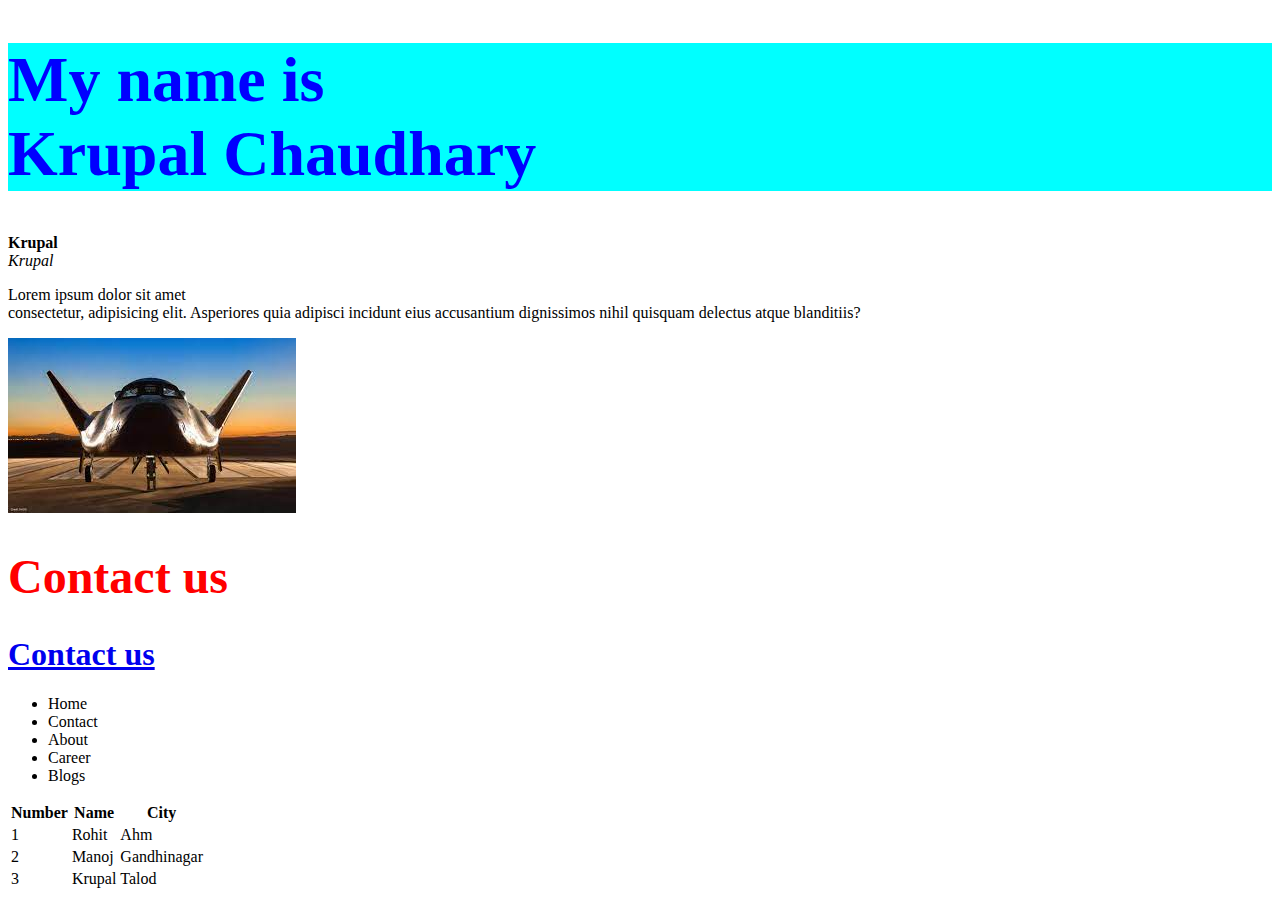
<file: index.html>
<!DOCTYPE html>
<html lang="en">
<head>
    <meta charset="UTF-8">
    <meta http-equiv="X-UA-Compatible" content="IE=edge">
    <meta name="viewport" content="width=device-width, initial-scale=1.0">
    <title>Demo HTML Tutorial</title>
    <link rel="stylesheet" href="./styles/home.css">
</head>
<body>
    <h1 class="h1tags" id="h1head">My name is <br> Krupal Chaudhary</h1>

    <strong>Krupal</strong> <br>
    <em>Krupal</em>

    <p>Lorem ipsum dolor sit amet <br> consectetur, adipisicing elit. Asperiores quia adipisci incidunt eius accusantium dignissimos nihil quisquam delectus atque blanditiis?</p>

    <img src="./images/planeimg.jpeg" alt="gjkgdkgdkgdgd">

    <h1 class="h1tags">Contact us</h1>

    <a href="/contact.html"><h1>Contact us</h1></a>

    <ul>
        <li>Home</li>
        <li>Contact</li>
        <li>About</li>
        <li>Career</li>
        <li>Blogs</li>
    </ul>


    <table>
        <tr>
            <th>Number</th>
            <th>Name</th>
            <th>City</th>
        </tr>
        <tr>
            <td>1</td>
            <td>Rohit</td>
            <td>Ahm</td>
        </tr>
        <tr>
            <td>2</td>
            <td>Manoj</td>
            <td>Gandhinagar</td>
        </tr>
        <tr>
            <td>3</td>
            <td>Krupal</td>
            <td>Talod</td>
        </tr>
    </table>


</body>
</html>
</file>
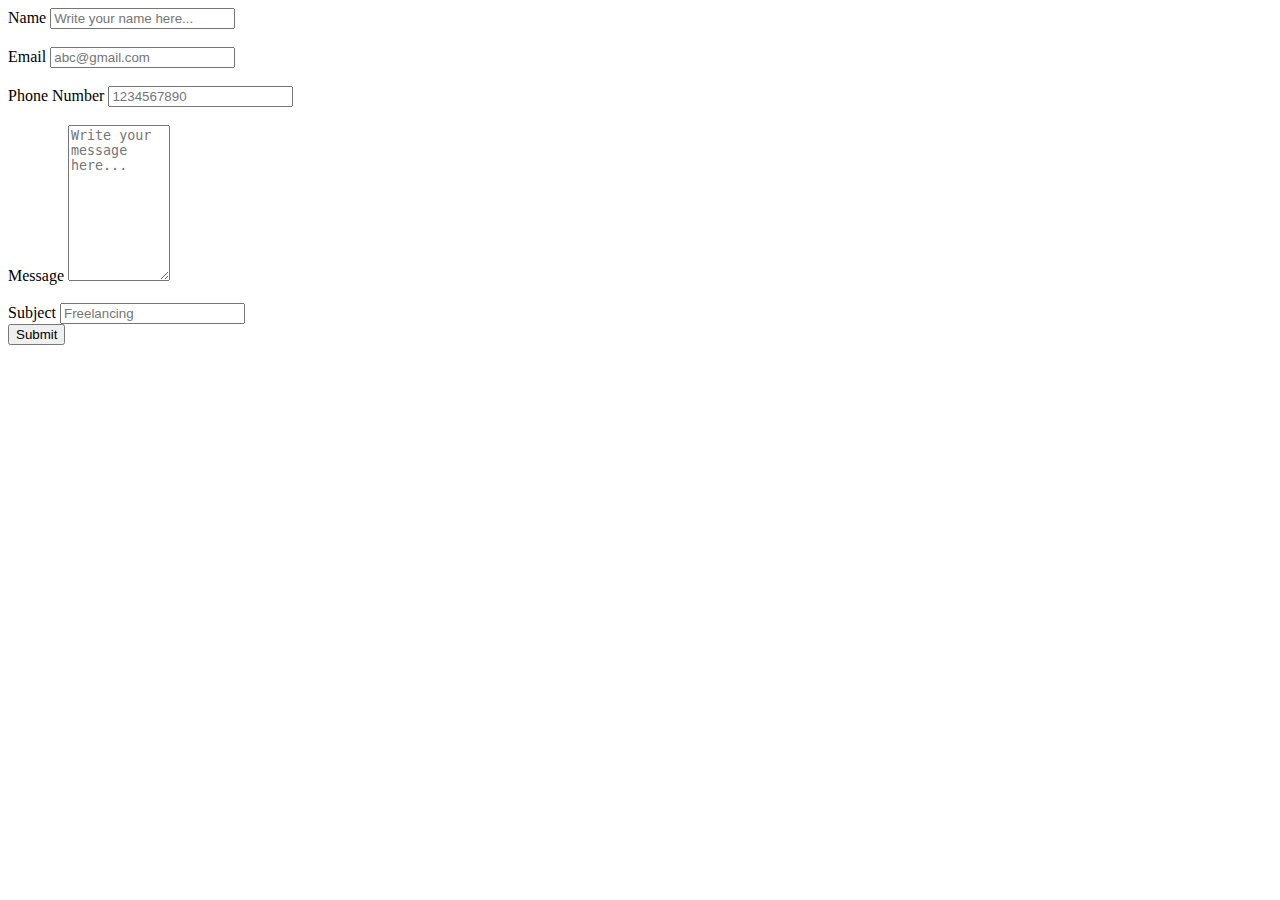
<file: contact.html>
<!DOCTYPE html>
<html lang="en">
<head>
    <meta charset="UTF-8">
    <meta http-equiv="X-UA-Compatible" content="IE=edge">
    <meta name="viewport" content="width=device-width, initial-scale=1.0">
    <title>Document</title>
</head>
<body>
    <section>
        <form action="">
            <div>
                <label for="txtname">Name</label>
                <input type="text" placeholder="Write your name here..." >
            </div> <br>
            <div>
                <label for="txtemail">Email</label>
                <input type="text" placeholder=abc@gmail.com>
            </div> <br>
            <div>
                <label for="phone">Phone Number</label>
                <input type="number" placeholder="1234567890">
            </div> <br>
            <div>
                <label for="message">Message</label>
                <textarea name="" id="" cols="10" rows="10" placeholder="Write your message here..."></textarea>
            </div> <br>
            <div>
                <label for="txtsubject">Subject</label>
                <input type="text" placeholder="Freelancing" list="subject">
                <datalist id="subject">
                    <option value="Freelancing"></option>
                    <option value="Job"></option>
                    <option value="Wordpress"></option>
                    <option value="Coding"></option>
                </datalist>
            </div>
            <div>
                <a href="/index.html"><button type="button">Submit</button></a>
            </div>
        </form>
    </section>
</body>
</html>
</file>
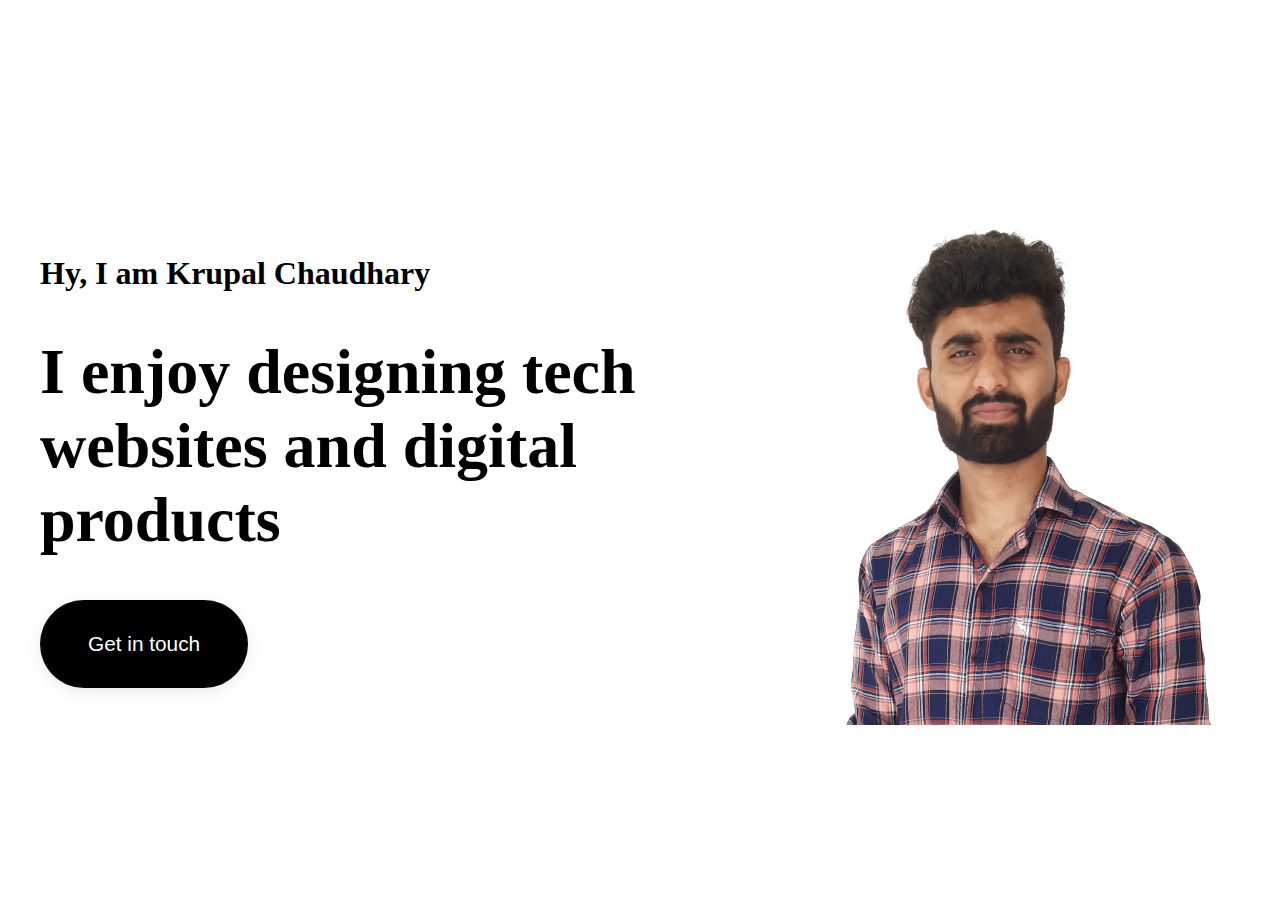
<file: herosection.html>
<!DOCTYPE html>
<html lang="en">
<head>
    <meta charset="UTF-8">
    <meta http-equiv="X-UA-Compatible" content="IE=edge">
    <meta name="viewport" content="width=device-width, initial-scale=1.0">
    <title>Document</title>
    <link rel="stylesheet" href="/styles/home.css">
</head>
<body>
    <div class="hero">
        <div id="hero-left">
            <h2>Hy, I am Krupal Chaudhary</h2>
            <h1 id="hero-desc">I enjoy designing tech websites and digital products</h1>
            <a href="/"><button  class="primary-btn">Get in touch</button></a>
        </div>
        <div id="hero-right">
            <img src="./images/krupal-photo1-removebg-preview.png" alt="">
        </div>
    </div>
</body>
</html>
</file>
<file: styles/home.css>
/* h1 {
    color: blueviolet;
} */

.h1tags {
    font-size: 3rem;
    color: red;
}

#h1head {
    font-size: 4rem;
    color: blue;
    background-color: aqua;
    font-weight: 800;
}

.hero {
    height: 100vh;
    display: flex;
    flex-direction: row;
    justify-content: center;
    align-items: center;
    max-width: 1200px;
    margin: 0 auto;
}

h2 {
    font-size: 2rem;
}

#hero-desc {
    font-size: 4rem;
}

.primary-btn {
    padding: 2rem 3rem;
    font-size: 1.3rem;
    border-radius: 50px;
    border-style: none;
    background-color: black;
    color: white;
    cursor: pointer;
    box-shadow: 0 4px 20px -5px rgba(23, 23, 50, 0.15);
    transition: all 0.5s linear;
}

.primary-btn:hover {
    background-color: aliceblue;
    color: black;

}
</file>
